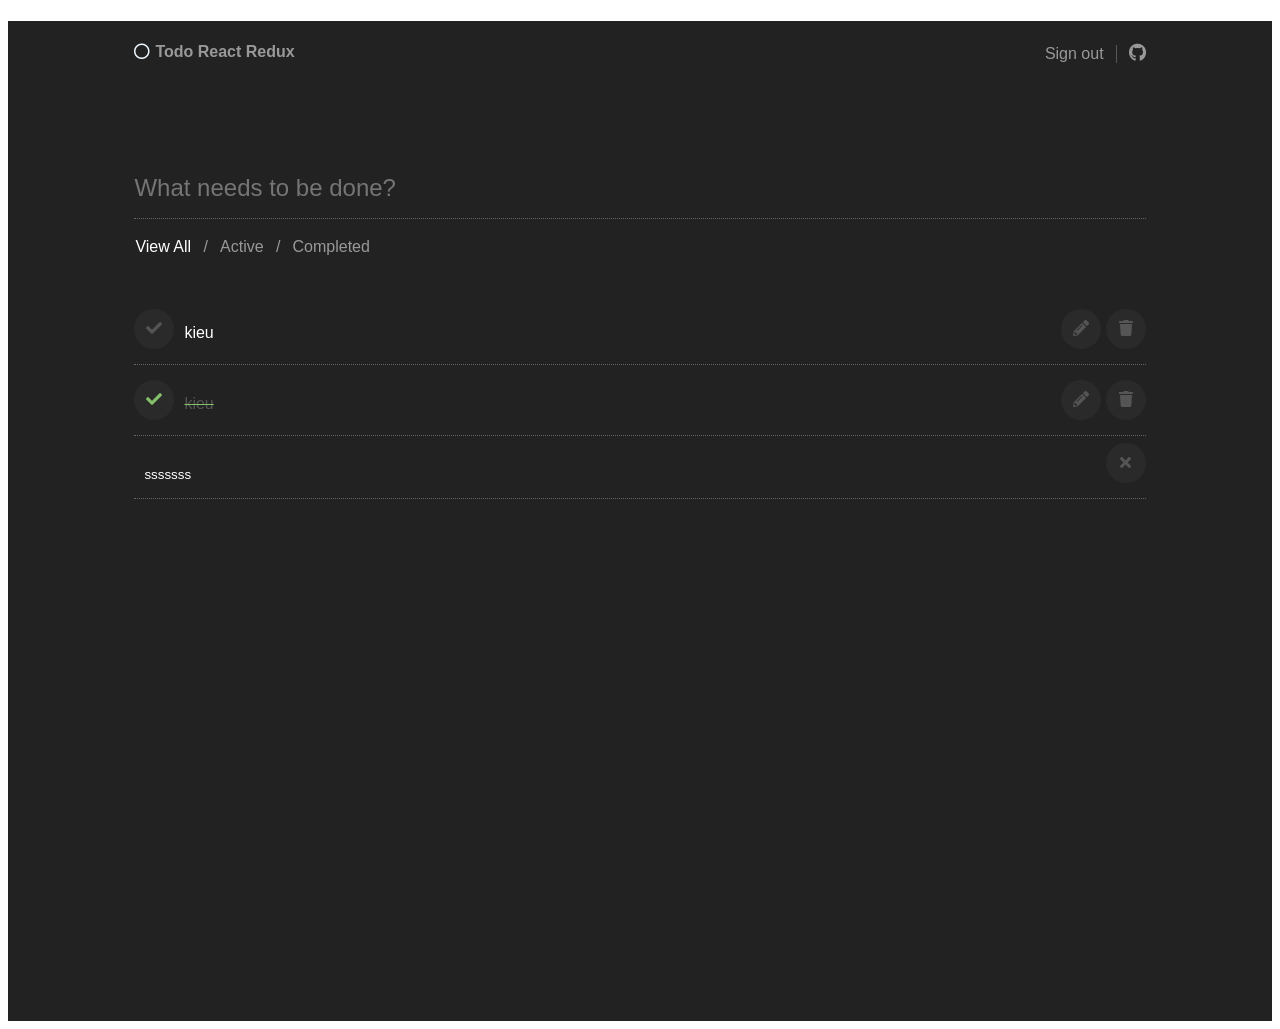
<file: index.html>
<!DOCTYPE html>
<html>

<head>
    <meta name="viewport" content="width=device-width, initial-scale=1.0">
    <link rel="stylesheet" href="https://use.fontawesome.com/releases/v5.6.3/css/all.css" integrity="sha384-UHRtZLI+pbxtHCWp1t77Bi1L4ZtiqrqD80Kn4Z8NTSRyMA2Fd33n5dQ8lWUE00s/" crossorigin="anonymous">
    <link rel="stylesheet" href="css/style.css">
    <link rel="stylesheet" href="css/responsive.css">
</head>

<body>
    <div class="root">
        <div class="container">
            <div class="header">
                <!-- <div class="header-title"> -->

                <h4 class="text-todo"><i class="far fa-circle icon-circle"></i>Todo React Redux</h4>
                <!-- </div> -->
                <div class="header-action">
                    <a class="sign-out">Sign out</a>
                    <i class="fab fa-github icon-git"></i>
                </div>
            </div>
            <div class="content">
                <div class="input">
                    <form action="">
                        <input type="text" autocomplete="off" class="task-form" placeholder="What needs to be done?" value="">
                    </form>
                </div>
                <div class="list">
                    <ul class="task-filters">
                        <li><a class="active" href="#">View All</a></li>
                        <li><a href="#">Active</a></li>
                        <li><a href="#">Completed</a></li>
                    </ul>
                    <div class="task-list">
                        <div class="task-item">
                            <div class="cell-lelf">
                                <div class="cell">
                                    <button class="btn task-button" type="button"><i class="fas fa-check icon"></i></button>
                                </div>
                                <div class="cell title">
                                    <div class="task-title">kieu</div>
                                </div>
                            </div>
                            <div class="cell cell-right">
                                <button class="btn task-button" type="button"><i class="fas fa-pencil-alt icon"></i></button>
                                <button class="btn task-button btn-delete" type="button"><i class="fas fa-trash icon"></i></button>
                            </div>
                        </div>
                        <div class="task-item">
                            <div class="cell-lelf">
                                <div class="cell">
                                    <button class="btn task-button" type="button"><i class="fas fa-check icon check"></i></button>
                                </div>
                                <div class="cell title">
                                    <div class="task-title completed">kieu</div>
                                </div>
                            </div>
                            <div class="cell cell-right">
                                <button class="btn task-button" type="button"><i class="fas fa-pencil-alt icon"></i></button>
                                <button class="btn task-button btn-delete" type="button"><i class="fas fa-trash icon"></i></button>
                            </div>
                        </div>
                        <div class="task-item">
                            <div class="cell-lelf">
                                <div class="cell title">
                                    <input type="text" autocomplete="off" class="task-title" maxlength="64" value="sssssss">
                                </div>
                            </div>
                            <div class="cell cell-right">
                                <button class="btn task-button" type="button"><i class="fas fa-times icon"></i></button>
                            </div>
                        </div>
                    </div>
                </div>
            </div>
        </div>
    </div>
</body>

</html>
</file>
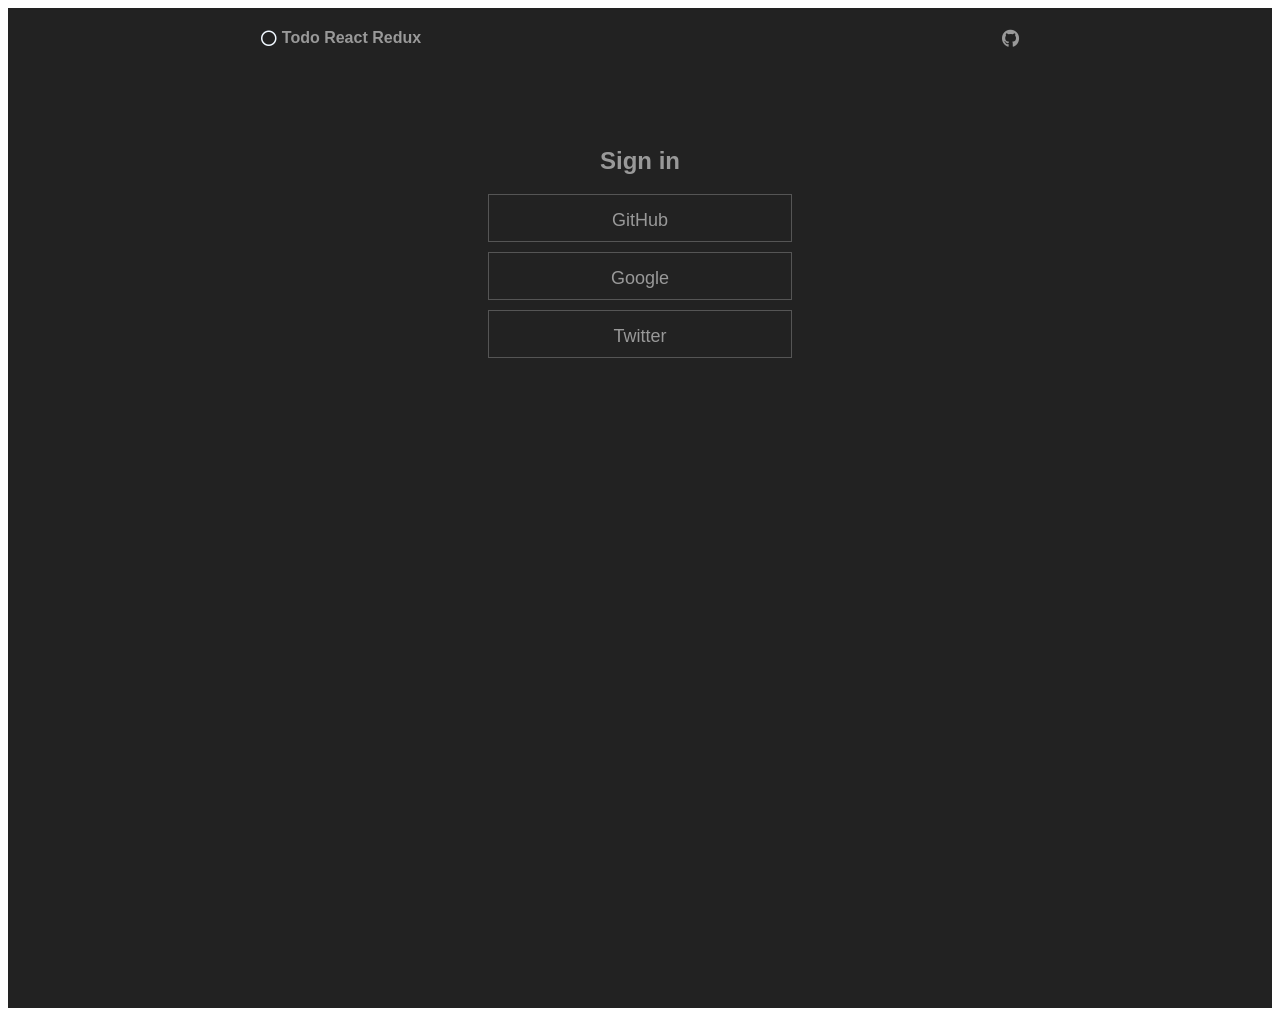
<file: sign-in.html>
<!DOCTYPE html>
<html>

<head>
    <meta name="viewport" content="width=device-width, initial-scale=1">
    <link rel="stylesheet" href="https://use.fontawesome.com/releases/v5.6.3/css/all.css" integrity="sha384-UHRtZLI+pbxtHCWp1t77Bi1L4ZtiqrqD80Kn4Z8NTSRyMA2Fd33n5dQ8lWUE00s/" crossorigin="anonymous">
    <link rel="stylesheet" href="css/style.css">
    <!-- <link rel="stylesheet" href="css/responsive.css"> -->
</head>

<body>
    <div class="root">
        <div class="container">
            <div class="header">
                <div class="header-title">
                    <i class="far fa-circle icon-circle"></i>
                    <h4 class="text-todo">Todo React Redux</h4>
                </div>
                <div class="header-action">
                    <i class="fab fa-github icon-git"></i>
                </div>
            </div>
            <div class="content">
                <div class="sign-in">
                    <h2 class="sign-in-heading">Sign in</h2>
                    <button class="btn sign-in-button" type="button">GitHub</button>
                    <button class="btn sign-in-button" type="button">Google</button>
                    <button class="btn sign-in-button" type="button">Twitter</button>
                </div>
            </div>
        </div>
    </div>
</body>

</html>
</file>
<file: css/style.css>
body {
        font-family: aktiv-grotesk-std, Helvetica Neue, Arial, sans-serif;
        color: #999;
        font-size: 16px;
    }
    
    .root {
        background-color: #222222;
        height: 1000px;
    }
    
    .container {
        width: 40%;
        margin: 0 auto;
    }
    
    .content {
        margin-top: 100px;
    }
    
    .header-title,
    .header-action {
        display: flex;
    }
    
    .header-action {
        justify-content: flex-end;
        margin-top: -45px;
    }
    
    .icon-circle {
        margin-top: 22px;
        color: aliceblue;
        margin-right: 5px
    }
    
    .sign-out {
        border-right: 1px solid #585858;
        margin-right: 12px;
        padding-right: 12px;
    }
    
    .sign-out,
    .icon-git {
        display: flex;
    }
    
    .task-form {
        outline: none;
        border: 0;
        border-bottom: 1px dotted #666;
        border-radius: 0;
        padding: 0 0 5px;
        width: 100%;
        height: 50px;
        font-family: inherit;
        font-size: 1.5rem;
        font-weight: 300;
        color: #fff;
        background: transparent;
        -webkit-font-smoothing: antialiased;
    }
    
    .task-filters {
        margin-bottom: 45px;
        padding-left: 1px;
        font-size: 1rem;
        line-height: 24px;
        list-style-type: none;
    }
    
    .task-filters li {
        display: inline-flex;
    }
    
    .task-filters a {
        color: #999;
        text-decoration: none;
        padding-right: 8px;
    }
    
    .task-filters a.active {
        color: #fff;
    }
    
    .task-filters li:not(:first-child):before {
        padding-right: 12px;
        content: "/";
        font-weight: 300;
    }
    
    .task-list {
        margin-top: 50px;
    }
    
    .task-title {
        outline: none;
        border: 0;
        border-radius: 0;
        color: #fff;
        background: transparent;
    }
    
    .cell,
    .cell-lelf {
        display: flex;
    }
    
    .cell-right {
        justify-content: flex-end;
    }
    
    .cell-lelf {
        justify-content: flex-start;
        margin-bottom: -40px;
    }
    
    .title {
        margin-top: 15px;
    }
    
    .task-button {
        border-radius: 40px;
        padding: 8px;
        width: 40px;
        height: 40px;
        border: 0;
        background: #2a2a2a;
    }
    
    .task-item:not(:first-child) {
        margin-top: 15px;
    }
    
    .check {
        color: #85bf6b !important;
    }
    
    .completed {
        text-decoration: line-through #85bf6b;
        color: #555 !important;
    }
    
    .task-button:hover>.icon:hover {
        color: #999;
    }
    
    .icon {
        font-size: 16px;
        color: #555;
    }
    
    .icon-git {
        font-size: 18px;
        padding-top: 5px;
    }
    
    .task-item {
        display: -ms-flexbox;
        outline: none;
        border-bottom: 1px dotted #666;
        padding-bottom: 15px;
    }
    
    .btn-delete {
        margin-left: 5px;
    }
    
    .task-title {
        padding-left: 10px;
        color: #fff;
    }
    /************sign in *****************/
    
    .sign-in {
        margin: 0 auto;
        width: 40%;
    }
    
    .sign-in-heading {
        text-align: center;
    }
    
    .sign-in-button {
        margin-bottom: 10px;
        border: 1px solid #555;
        width: 100%;
        height: 48px;
        font-family: inherit;
        font-size: 1.125rem;
        line-height: 48px;
        color: #999;
        background: transparent;
    }
    
    .sign-in-button:hover {
        border: 2px solid #AFAFAF;
    }
    /********* Responsive sign-in ****************/
    
    @media screen and (max-width: 320px) {
        .container {
            width: 90%;
        }
    }
    
    @media screen and (max-width: 630px) {
        .sign-in {
            width: 90%;
        }
        .icon-git {
            font-size: 18px;
        }
        .container {
            width: 80%;
        }
    }
    
    @media screen and (min-width: 768px) {
        .container {
            width: 70%;
        }
        .sign-in {
            width: 50%;
        }
    }
    
    @media screen and (min-width: 1024px) {
        .container {
            width: 60%;
        }
        .sign-in {
            width: 40%;
        }
    }
</file>
<file: css/responsive.css>
/*Smart phone nhỏ*/

@media screen and (max-width: 320px) {
    /* .header-action {
        margin-top: 0;
        margin-right: 200px;
    } */
    .sign-out {
        margin-top: 7px;
        margin-left: 5px;
    }
    .task-form {
        font-size: 20px;
    }
    .sign-out {
        margin-right: 5px;
        padding-right: 5px;
    }
    .sign-out,
    .h4 {
        font-size: 12px;
    }
    .container {
        width: 99%;
    }
}


/*Iphone(480 x 640)*/

@media screen and (min-width: 320px) {
    .header-action,
    .header-title {
        display: flex;
        /* margin-top: 0;
        margin-right: 120px; */
    }
    .header-action {
        justify-content: flex-end;
    }
    .container {
        width: 80%;
    }
    .sign-out {
        margin-top: 7px;
    }
}


/*Tablet nhỏ(480 x 640)*/

@media screen and (min-width: 480px) {
    /* .header-action {
        margin-top: 0;
        margin-right: 190px;
    } */
    .header-action,
    .header-title {
        display: flex;
        /* margin-top: 0;
        margin-right: 120px; */
    }
    .header-action {
        justify-content: flex-end;
    }
}


/*Ipad dọc(768 x 1024)*/

@media screen and (min-width: 768px) {
    .header-action {
        margin-top: -45px;
    }
    .container {
        width: 70%;
    }
}


/*Ipad ngang(1024 x 768)*/

@media screen and (min-width: 1024px) {
    .container {
        width: 80%;
    }
}

@media screen and (min-width: 1440px) {
    .container {
        width: 40%;
    }
}
</file>
